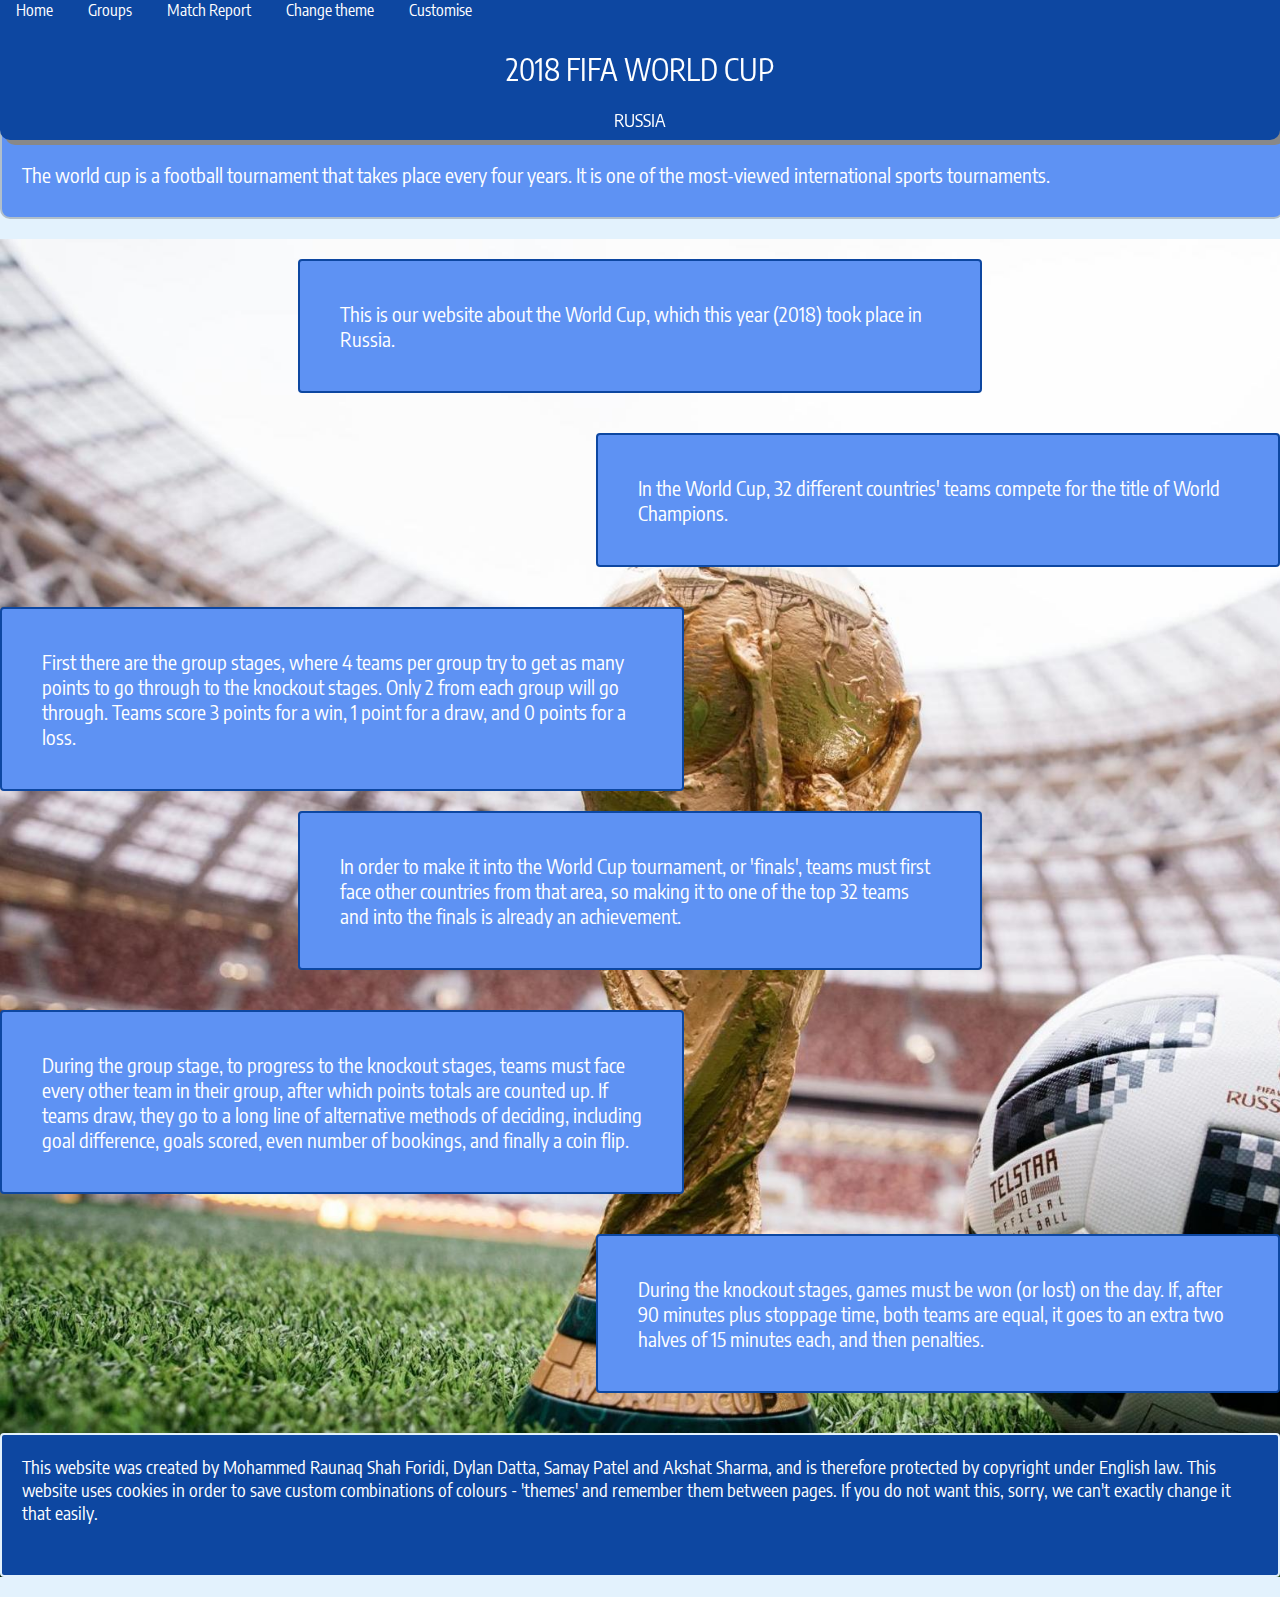
<file: index.html>
<!DOCTYPE html>
<html>
<head>
<link rel="stylesheet" href = "style.css"/>
<link href="https://fonts.googleapis.com/css?family=Encode+Sans+Condensed" rel="stylesheet">
<link rel="icon" href = "img/Logo.png"/>
<title>2018 FIFA World Cup</title>
<style type="text/css">
.content-container{
	background-image: url(img/ball-and-trophy.jpg);
	background-repeat: no-repeat;
	background-size: cover;
}	

</style>
</head>
<body id="body" onload="EnterThemes()">

<div class="main">
	<div class= "heading-container">
		<div class = "heading">2018 Fifa world cup</div>
		<div class = "subheading">Russia</div>
	</div>
	<div class="navbar">
	<span class="dropbutton" onclick="LinkTo('index.html')">Home</span>
	<span class="dropbutton" onclick="LinkTo('groups.html')">Groups</span>
	<span class="dropbutton" onclick="LinkTo('test 2.html')">Match Report</span>
	<span class="dropbutton" onclick="ChangeTheme()">Change theme</span>
	<span class="dropbutton" onclick="ShowOverlay2()">Customise</span>
</div>

	<div class="subtext">
		<div class="content hide-1000"><br><br><br><br>The world cup is a football tournament that takes place every four years. It is one of the most-viewed international sports tournaments.</div>
	</div>

	<div class="content-container">
		<div class="content-centred">
			<div class="content">This is our website about the World Cup, which this year (2018) took place in Russia.</div>
		</div>
		<div class="content-right">
			<div class="content">In the World Cup, 32 different countries' teams compete for the title of World Champions.</div>
		</div>
		<div class="content-left">
			<div class="content">First there are the group stages, where 4 teams per group try to get as many points to go through to the knockout stages. Only 2 from each group will go through. Teams score 3 points for a win, 1 point for a draw, and 0 points for a loss.</div>
		</div>
		<div class="content-centred"><div class="content">In order to make it into the World Cup tournament, or 'finals', teams must first face other countries from that area, so making it to one of the top 32 teams and into the finals is already an achievement.</div>
		</div>
		<div class="content-left"><div class="content">During the group stage, to progress to the knockout stages, teams must face every other team in their group, after which points totals are counted up. If teams draw, they go to a long line of alternative methods of deciding, including goal difference, goals scored, even number of bookings, and finally a coin flip.</div>
		</div>
		<div class="content-right"><div class="content">During the knockout stages, games must be won (or lost) on the day. If, after 90 minutes plus stoppage time, both teams are equal, it goes to an extra two halves of 15 minutes each, and then penalties.</div></div>
		<div class="footer">This website was created by Mohammed Raunaq Shah Foridi, Dylan Datta, Samay Patel and Akshat Sharma, and is therefore protected by copyright under English law. This website uses cookies in order to save custom combinations of colours - 'themes' and remember them between pages. If you do not want this, sorry, we can't exactly change it that easily.</div>
	</div>
</div>

<script type="text/javascript" src="script.js"></script>
<script src="https://ajax.googleapis.com/ajax/libs/jquery/3.3.1/jquery.min.js"></script>
</body>
</html>
</file>
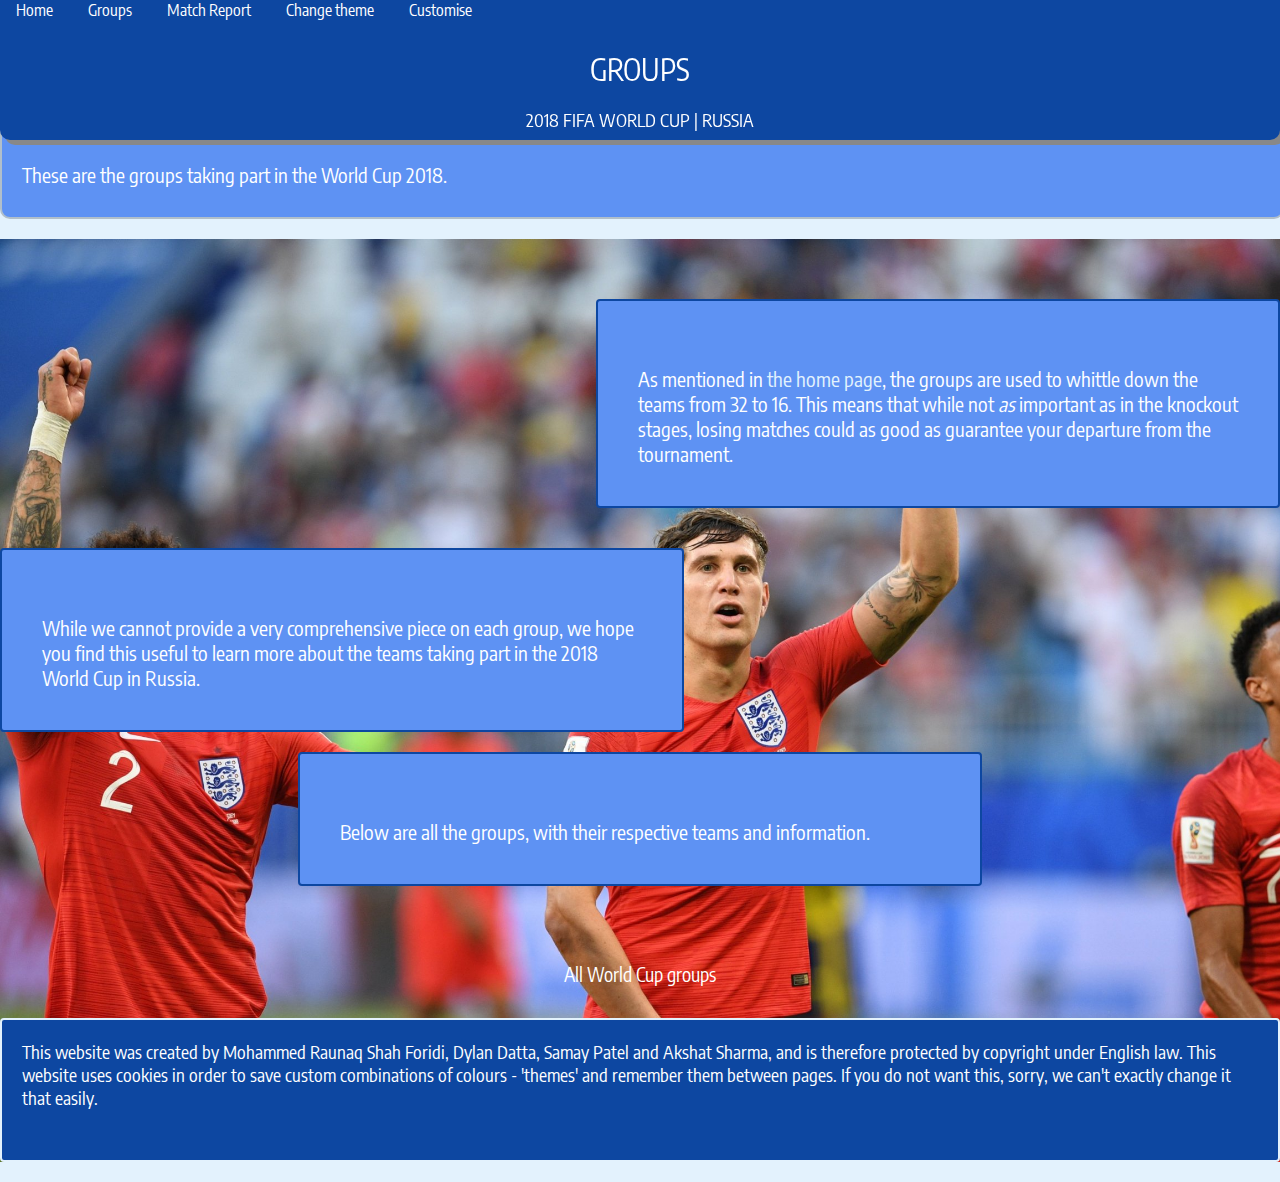
<file: groups.html>
<!DOCTYPE html>
<html>
<head>
<link rel="stylesheet" href = "style.css"/>
<link href="https://fonts.googleapis.com/css?family=Encode+Sans+Condensed" rel="stylesheet">
<link rel="icon" href = "img/Logo.png"/>
<title>2018 FIFA World Cup</title>
<style type="text/css">
.content-container{
	background-image: url(img/england-vs-sweden.jpg);
	background-repeat: no-repeat;
	background-size: cover;
}	

</style>
</head>
<body id="body" onload="EnterThemes()">

<div class="main">
	<div class= "heading-container">
		<div class = "heading">Groups</div>
		<div class = "subheading">2018 FIFA World Cup | Russia</div>
		<div id="customise">
		<div class="overlay-box">
			<div class="overlay-content">
				<div class="content-white">
				<input id="colour1" placeholder="Background colour">
				<input id="colour2" placeholder="text, and subtext background">
				<input id="colour3" placeholder="Content colour">
				<input id="colour4" placeholder="header, overlays and outlines.">
				<input id="colour5" placeholder="Buttons"> 
				<input id="colour6" placeholder="close buttons.">
				<input type="submit" name="submit">
				</div>
				<div class="close-btn" onclick="HideOverlay2()">Close</div>
			</div>
		</div>
	</div>
	</div>
	<div class="navbar">
	<span class="dropbutton" onclick="LinkTo('index.html')">Home</span>
	<div class="dropdown">
		<a class="dropbutton" onclick="LinkTo('groups.html')">Groups</a>
		<div class="dropdown-content">
			<span class="dropdown-item" onclick="ChangeAndOpen('change', '1change')">A</span>
			<span class="dropdown-item" onclick="ChangeAndOpen('change', '2change')">B</span>
			<span class="dropdown-item" onclick="ChangeAndOpen('change', '3change')">C</span>
			<span class="dropdown-item" onclick="ChangeAndOpen('change', '4change')">D</span>
			<span class="dropdown-item" onclick="ChangeAndOpen('change', '5change')">E</span>
			<span class="dropdown-item" onclick="ChangeAndOpen('change', '6change')">F</span>
			<span class="dropdown-item" onclick="ChangeAndOpen('change', '7change')">G</span>
			<span class="dropdown-item" onclick="ChangeAndOpen('change', '8change')">H</span>
		</div>
	</div>
	<span class="dropbutton" onclick="LinkTo('test 2.html')">Match Report</span>
	<span class="dropbutton" onclick="ChangeTheme()">Change theme</span>
	<span class="dropbutton" onclick="ShowOverlay2()">Customise</span>
</div>

	<div class="subtext">
		<div class="content hide-1000"><br><br><br><br>These are the groups taking part in the World Cup 2018.</div>
	</div>

	<div class="content-container">
		<br><br>
		<div class="content-right">
			<div class="content"><br>As mentioned in <span onclick="LinkTo('index.html')" class="content-link">the home page</span>, the groups are used to whittle down the teams from 32 to 16. This means that while not <em>as</em> important as in the knockout stages, losing matches could as good as guarantee your departure from the tournament.<br></div>
		</div>
		<br><br>
		<div class="content-left"><div class="content"><br>While we cannot provide a very comprehensive piece on each group, we hope you find this useful to learn more about the teams taking part in the 2018 World Cup in Russia.<br></div>
		</div>
		<br><br>
		<div class="content-centred">
			<div class="content"><br>Below are all the groups, with their respective teams and information.<br></div>
		</div>
		<br><br>
		<div onclick="ShowOverlay()" class="dropbutton" style="font-size:1.2em;">All World Cup groups</div>

		<div class="footer">This website was created by Mohammed Raunaq Shah Foridi, Dylan Datta, Samay Patel and Akshat Sharma, and is therefore protected by copyright under English law. This website uses cookies in order to save custom combinations of colours - 'themes' and remember them between pages. If you do not want this, sorry, we can't exactly change it that easily.</div>
	</div>

	<div id="overlay">
		<div class="overlay-box">
			<div class="overlay-content">
				<div class="content-white"  id="change">
					<div id="1change"><h1>Group A: Russia, Saudi Arabia, Egypt, Uruguay</h1>
Favorite: Uruguay. Uruguay has advanced past the group stage in four of the last five World Cups, but hasn't won it since 1950. It will be looking to carry on tradition in Russia. <br /><br />
Player to watch: Luis Suarez<br /><br />
At 31, the Barcelona man could be playing in his last World Cup. Coming off a season during which he scored 33 goals in all competitions, he's at the height of his powers and ready to put on for his country. <br /><br />
Dark horse: Egypt<br /><br />
Egypt is making its first World Cup appearance in 28 years and will need a fully healthy Mohamed Salah to have a chance to emerge from its group. If he can revisit the record-breaking form he showed at Liverpool, for which he scored a Premier League record 32 goals in 38 games, in 2017-18, he could be the talk of the tournament. <br /><br />
Best matchup: Russia vs. Saudi Arabia<br /><br />
Picks to advance: Uruguay, Russia <br /><br />
</div>
				</div>
			<p onclick="Next('change')" class="dropbutton"> Next</p>
			<p onclick="Back('change')" class="dropbutton"> Back</p>
			<div class="close-btn" onclick="HideOverlay()">Close</div>
			</div>
		</div>
	</div>


<div id="2change" class="hidden"><div><h1>Group B: Portugal, Spain, Morocco, Iran</h1>
Favorite: Portugal. The winner of of the 2016 Euros should come into Russia with all the confidence in the world. <br /><br />
Player to watch: Cristiano Ronaldo. Enough said.<br /><br />
Dark horse: Iran<br /><br />
It took a goal in the 91st minute goal from Lionel Messi to defeat Iran back in 2014. Iran was good then, and should be even better now. <br /><br />
Best matchup: Portugal vs. Spain<br /><br />
Picks to advance: Portugal, Spain<br /><br />
</div></div>
<div id="1change" class="hidden"><div><h1>Group A: Russia, Saudi Arabia, Egypt, Uruguay</h1>
Favorite: Uruguay. Uruguay has advanced past the group stage in four of the last five World Cups, but hasn't won it since 1950. It will be looking to carry on tradition in Russia. <br /><br />
Player to watch: Luis Suarez<br /><br />
At 31, the Barcelona man could be playing in his last World Cup. Coming off a season during which he scored 33 goals in all competitions, he's at the height of his powers and ready to put on for his country. <br /><br />
Dark horse: Egypt<br /><br />
Egypt is making its first World Cup appearance in 28 years and will need a fully healthy Mohamed Salah to have a chance to emerge from its group. If he can revisit the record-breaking form he showed at Liverpool, for which he scored a Premier League record 32 goals in 38 games, in 2017-18, he could be the talk of the tournament. <br /><br />
Best matchup: Russia vs. Saudi Arabia<br /><br />
Picks to advance: Uruguay, Russia <br /><br />
</div></div>
<div id="3change" class="hidden"><div>
	<h1>Group C: France, Australia, Peru, Denmark</h1>
​Favorite: France<br /><br />
Player to watch: Ousmane Dembélé<br /><br />
The 21-year-old striker who's been underwhelming since making a monster move to Barcelona from Borussia Dortmund back in August. Amid transfer rumors, he could prove he's the world-class wonderkid, he's been billed as while helping lead a loaded French side to the biggest prize in international soccer.<br /><br /> 
Dark horse: Peru<br /><br />
Thirty-four year-old Paolo Guererro is likely playing in his final World Cup. Peru's all-time leader in caps and goals, he won't be satisfied with simply leading his country to its first World Cup since 1982. <br /><br /> 
Best matchup: Peru vs. Denmark<br /><br />
France is head and shoulders above the rest of the competition, so the matchup between Peru and Denmark could be an all-out battle for the other spot into the Round of 16 from this group. <br /><br />
Picks to advance: France, Denmark<br /><br />
</div></div>
<div id="4change" class="hidden"><div>
	<h1>Group D: Argentina, Iceland, Croatia, Nigeria</h1>
Favorite: Argentina. The World Cup is the only dragon Lionel Messi hasn't slayed. He'll have his opportunity one more time in Russia.<br /><br /> 
Player to watch: Lionel Messi<br /><br />
Again. Need we say more? <br /><br />
Dark horse: Nigeria <br /><br />
Led by a roster that includes young, energetic talent, including Alex Iwobi (Arsenal) and Kelechi Iheanacho (Leicester City) and veterans such as Victor Moses (Chelsea) an Odion Ighalo (Changchun Yatai), the Super Eagles could be primed to shock some people. <br /><br />
Best matchup: Iceland vs. Nigeria<br /><br />
One thing's for sure, when these two get it cracking, their supporters, some of the most uniquely vibrant in world football, will make the atmosphere extremely spirited. <br /><br />
Picks to advance: Argentina, Croatia <br /><br />

</div></div>
<div id="5change" class="hidden"><div>
	<h1>Group E: Brazil, Switzerland, Costa Rica, Serbia</h1>
Favorite: Brazil. Too. Much. Sauce. Brazil is just too talented and too technical not to begin following up its gold medal in the 2016 Olympics by outclassing the rest of the competition in the group stages at the World Cup. <br /><br />
Player to watch: Neymar Jr./Phillipe Coutinho/Roberto Firmino <br /><br />
Just pick one. Neymar, fully fit, will obviously be the headliner, but Brazil's roster is flush with skill all the way through with talent such as FC Barcelona midfielder Phillipe Coutinho and Liverpool forward Roberto Firmino. Brazil will be a joy to watch.<br /><br /> 
Dark horse: Costa Rica<br /><br />
Costa Rica was given 2,500 to 1 odds to win the World Cup in and wound up finishing eighth. It's got to be thinking it can do what many don't suspect it will again.<br /><br /> 
Best matchup: Costa Rica vs. Switzerland<br /><br />
Picks to advance: Brazil, Switzerland<br /><br />
	</div></div>
<div id="6change" class="hidden"><div>
<h1>Group F: Germany, Mexico, Sweden, Korea Republic</h1>
Favorite: Germany. The juggernaut should run through this group like a yellow light. <br /><br />
Player to watch: Marco Reus. The Borussia Dortmund star was hurt when Germany won the 2014 World Cup, but is back in the fold in 2018 despite returning to action after yet another injury in February. <br /><br />
Dark horse: Mexico<br /><br />
Best matchup: Mexico vs. Sweden<br /><br /> 
Picks to advance: Germany<br /><br />

</div></div>
<div id="7change" class="hidden"><div>
<h1>Group G: Belgium, Panama, Tunisia, England</h1>
Favorite: Belgium<br /><br />
You won't find a side with more proven talent, from Romelu Lukaku (Manchester United) to Eden Hazard (Chelsea) to Kevin De Bruyne and Vincent Kompany (Manchester City) Belgium has no excuse not to contend for the World Cup title. <br /><br />
Player to watch: Kevin De Bruyne<br /><br />
What can't the midfielder do? De Bruyne is one of the most skilled player in the world and likely would've been the Premier League's Player of the Year had it not been for Salah's goal-scoring prowess. Grab your popcorn whenever he takes to the pitch. It's going to be a movie. <br /><br />
Dark horse: England <br /><br />
Don't let a disappointing finish in the Euros, which included a loss to Iceland, England still has a roster that boasts the likes of Harry Kane (Tottenham) and Raheem Sterling (Manchester City), two of the Premier League's top five goalscorers. <br /><br />
Best matchup: Belgium vs. England<br /><br />
Picks to advance: Belgium, England
	</div></div>
<div id="8change" class="hidden"><div>
<h1>Group H: Poland, Senegal, Colombia, Japan</h1>
Favorite: Colombia<br /><br />
Player to watch: Sadio Mane' <br /><br />
The lightning fast striker scored 20 goals and dished out eight assists across all competitions while helping Liverpool reach the Champions League final and has been linked to Real Madrid. <br /><br />
Dark horse: Senegal<br /><br />
Best matchup: Poland vs. Senegal<br /><br />

</div></div>
<script src="https://ajax.googleapis.com/ajax/libs/jquery/3.3.1/jquery.min.js"></script>
<script type="text/javascript" src="script.js"></script>
</body>
</html>
</file>
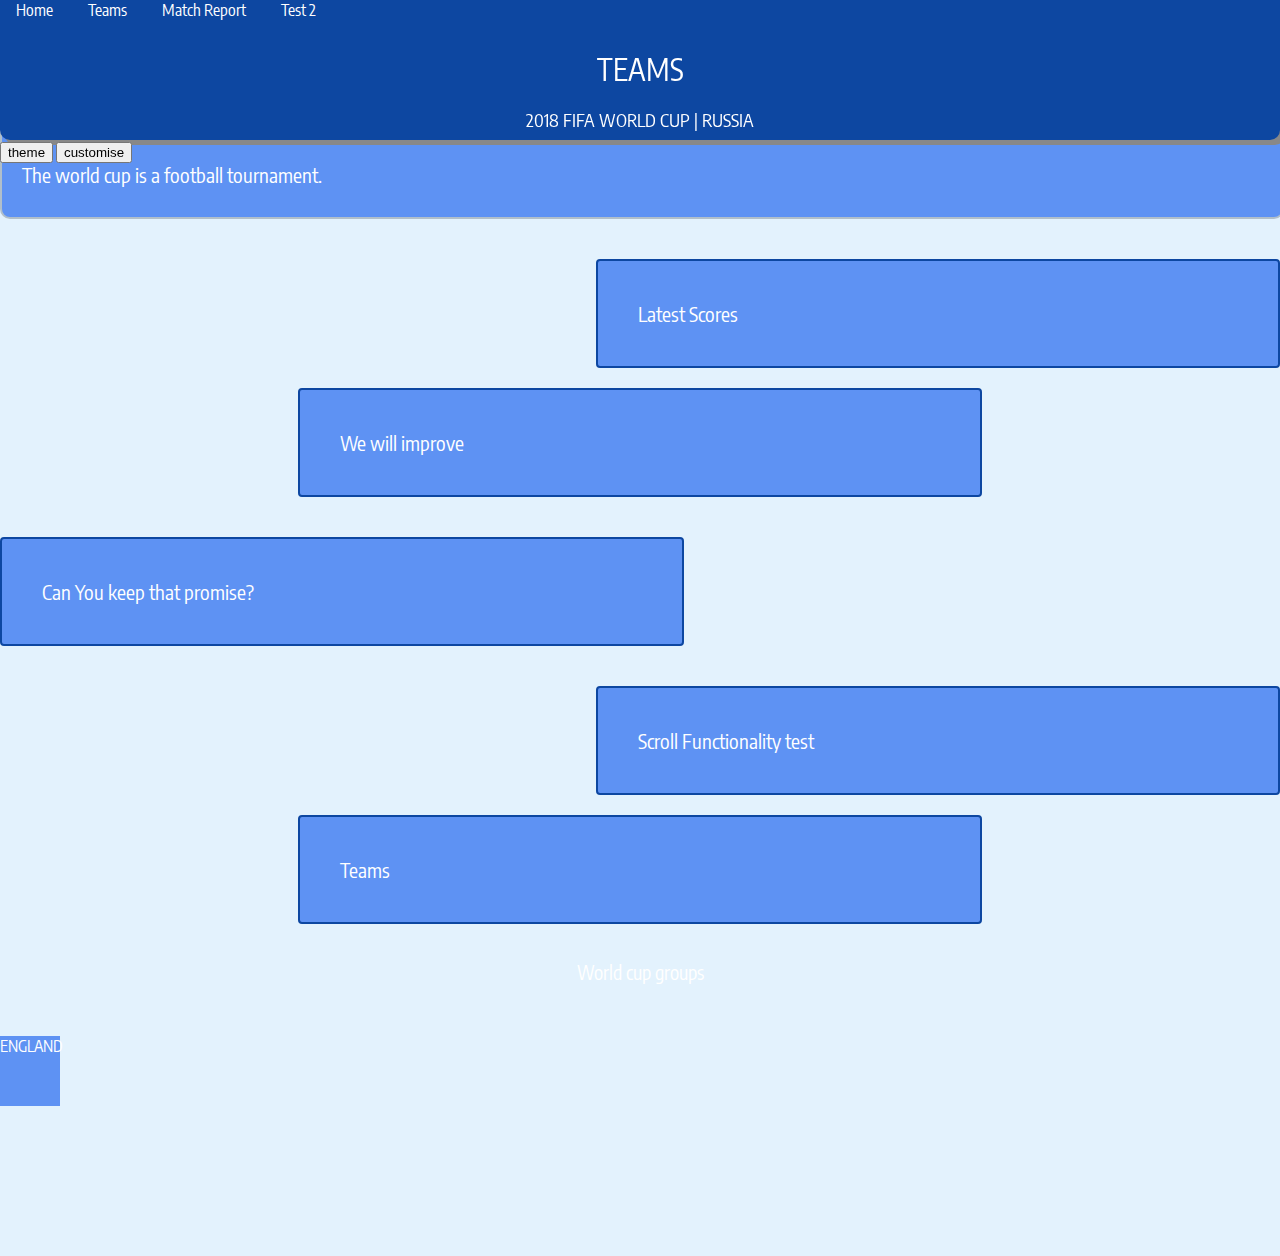
<file: teams.html>
<!DOCTYPE html>
<html>
<head>
<link rel="stylesheet" href = "style.css"/>
<link href="https://fonts.googleapis.com/css?family=Encode+Sans+Condensed" rel="stylesheet">
<link rel="icon" href = "img/Logo.png"/>
<title>2018 FIFA World Cup</title>
</head>
<body id="body" onload="EnterThemes()">

<div class="main">
	<div class= "heading-container">
		<div class = "heading">Teams</div>
		<div class = "subheading">2018 FIFA World Cup | Russia</div>
		<button onclick="ChangeTheme()">theme</button>
		<button onclick="ShowOverlay2()">customise</button>
		<div id="customise">
		<div class="overlay-box">
			<div class="overlay-content">
				<div class="content-white">
				<input id="colour1" placeholder="Background colour">
				<input id="colour2" placeholder="text, and subtext background">
				<input id="colour3" placeholder="Content colour">
				<input id="colour4" placeholder="header, overlays and outlines.">
				<input id="colour5" placeholder="Buttons"> 
				<input id="colour6" placeholder="close buttons.">
				<input type="submit" name="submit">
				</div>
				<div class="close-btn" onclick="HideOverlay2()">Close</div>
			</div>
		</div>
	</div>
	</div>
	<div class="navbar">
	<span class="dropbutton" onclick="LinkTo('index.html')">Home</span>
	<div class="dropdown" onclick="LinkTo('teams.html')">
		<a class="dropbutton">Teams</a>
		<div class="dropdown-content">
			<span class="dropdown-item">England</span>
			<span class="dropdown-item">France</span>
			<span class="dropdown-item">Croatia</span>
			<span class="dropdown-item">Belgium</span>
		</div>
	</div>
	<span class="dropbutton" onclick="LinkTo('test 2.html')">Match Report</span>
	<span class="dropbutton">Test 2</span>
</div>

	<div class="subtext">
		<div class="content hide-1000"><br><br><br><br>The world cup is a football tournament.</div>
	</div>

	<div class="content-container">
		<div class="content-right">
			<div class="content">Latest Scores</div>
		</div>
		<div class="content-centred">
			<div class="content">We will improve</div>
		</div>
		<div class="content-left">
			<div class="content">Can You keep that promise?</div>
		</div>
		<div class="content-right">
			<div class="content">Scroll Functionality test</div>
		</div>
		<div onclick="ShowOverlay3()" class="content-centred" id="hover-test">
			<div class="content">Teams</div>
		</div>
		<div id="team-overlay">
			<div class="overlay-box">
				<div class="overlay-content">
					<div class="content-white"  id="change">
						
					</div>
				</div>
			</div>
		</div>
		<div onclick="ShowOverlay()" class="dropbutton" style="font-size:1.2em;">World cup groups</div>
	</div>

	<div id="overlay">
		<div class="overlay-box">
			<div class="overlay-content">
				<div class="content-white"  id="change">
					<div id="1change"><h1>Group A: Russia, Saudi Arabia, Egypt, Uruguay</h1>
Favorite: Uruguay. Uruguay has advanced past the group stage in four of the last five World Cups, but hasn't won it since 1950. It will be looking to carry on tradition in Russia. <br /><br />
Player to watch: Luis Suarez<br /><br />
At 31, the Barcelona man could be playing in his last World Cup. Coming off a season during which he scored 33 goals in all competitions, he's at the height of his powers and ready to put on for his country. <br /><br />
Dark horse: Egypt<br /><br />
Egypt is making its first World Cup appearance in 28 years and will need a fully healthy Mohamed Salah to have a chance to emerge from its group. If he can revisit the record-breaking form he showed at Liverpool, for which he scored a Premier League record 32 goals in 38 games, in 2017-18, he could be the talk of the tournament. <br /><br />
Best matchup: Russia vs. Saudi Arabia<br /><br />
Picks to advance: Uruguay, Russia <br /><br />
</div>
				</div>
			<p onclick="Next('change')" class="dropbutton"> Next</p>
			<p onclick="Back('change')" class="dropbutton"> Back</p>
			<div class="close-btn" onclick="HideOverlay()">Close</div>
			</div>
		</div>
	</div>

	<div class="content-container">
		<div class="team-card">
			<div class="team-name">England</div>
		</div>
	</div>
</div>


<div id="2change" class="hidden"><div><h1>Group B: Portugal, Spain, Morocco, Iran</h1>
Favorite: Portugal. The winner of of the 2016 Euros should come into Russia with all the confidence in the world. <br /><br />
Player to watch: Cristiano Ronaldo. Enough said.<br /><br />
Dark horse: Iran<br /><br />
It took a goal in the 91st minute goal from Lionel Messi to defeat Iran back in 2014. Iran was good then, and should be even better now. <br /><br />
Best matchup: Portugal vs. Spain<br /><br />
Picks to advance: Portugal, Spain<br /><br />
</div></div>
<div id="1change" class="hidden"><div><h1>Group A: Russia, Saudi Arabia, Egypt, Uruguay</h1>
Favorite: Uruguay. Uruguay has advanced past the group stage in four of the last five World Cups, but hasn't won it since 1950. It will be looking to carry on tradition in Russia. <br /><br />
Player to watch: Luis Suarez<br /><br />
At 31, the Barcelona man could be playing in his last World Cup. Coming off a season during which he scored 33 goals in all competitions, he's at the height of his powers and ready to put on for his country. <br /><br />
Dark horse: Egypt<br /><br />
Egypt is making its first World Cup appearance in 28 years and will need a fully healthy Mohamed Salah to have a chance to emerge from its group. If he can revisit the record-breaking form he showed at Liverpool, for which he scored a Premier League record 32 goals in 38 games, in 2017-18, he could be the talk of the tournament. <br /><br />
Best matchup: Russia vs. Saudi Arabia<br /><br />
Picks to advance: Uruguay, Russia <br /><br />
</div></div>
<div id="3change" class="hidden"><div>
	<h1>Group C: France, Australia, Peru, Denmark</h1>
​Favorite: France<br /><br />
Player to watch: Ousmane Dembélé<br /><br />
The 21-year-old striker who's been underwhelming since making a monster move to Barcelona from Borussia Dortmund back in August. Amid transfer rumors, he could prove he's the world-class wonderkid, he's been billed as while helping lead a loaded French side to the biggest prize in international soccer.<br /><br /> 
Dark horse: Peru<br /><br />
Thirty-four year-old Paolo Guererro is likely playing in his final World Cup. Peru's all-time leader in caps and goals, he won't be satisfied with simply leading his country to its first World Cup since 1982. <br /><br /> 
Best matchup: Peru vs. Denmark<br /><br />
France is head and shoulders above the rest of the competition, so the matchup between Peru and Denmark could be an all-out battle for the other spot into the Round of 16 from this group. <br /><br />
Picks to advance: France, Denmark<br /><br />
</div></div>
<div id="4change" class="hidden"><div>
	<h1>Group D: Argentina, Iceland, Croatia, Nigeria</h1>
Favorite: Argentina. The World Cup is the only dragon Lionel Messi hasn't slayed. He'll have his opportunity one more time in Russia.<br /><br /> 
Player to watch: Lionel Messi<br /><br />
Again. Need we say more? <br /><br />
Dark horse: Nigeria <br /><br />
Led by a roster that includes young, energetic talent, including Alex Iwobi (Arsenal) and Kelechi Iheanacho (Leicester City) and veterans such as Victor Moses (Chelsea) an Odion Ighalo (Changchun Yatai), the Super Eagles could be primed to shock some people. <br /><br />
Best matchup: Iceland vs. Nigeria<br /><br />
One thing's for sure, when these two get it cracking, their supporters, some of the most uniquely vibrant in world football, will make the atmosphere extremely spirited. <br /><br />
Picks to advance: Argentina, Croatia <br /><br />

</div></div>
<div id="5change" class="hidden"><div>
	<h1>Group E: Brazil, Switzerland, Costa Rica, Serbia</h1>
Favorite: Brazil. Too. Much. Sauce. Brazil is just too talented and too technical not to begin following up its gold medal in the 2016 Olympics by outclassing the rest of the competition in the group stages at the World Cup. <br /><br />
Player to watch: Neymar Jr./Phillipe Coutinho/Roberto Firmino <br /><br />
Just pick one. Neymar, fully fit, will obviously be the headliner, but Brazil's roster is flush with skill all the way through with talent such as FC Barcelona midfielder Phillipe Coutinho and Liverpool forward Roberto Firmino. Brazil will be a joy to watch.<br /><br /> 
Dark horse: Costa Rica<br /><br />
Costa Rica was given 2,500 to 1 odds to win the World Cup in and wound up finishing eighth. It's got to be thinking it can do what many don't suspect it will again.<br /><br /> 
Best matchup: Costa Rica vs. Switzerland<br /><br />
Picks to advance: Brazil, Switzerland<br /><br />
	</div></div>
<div id="6change" class="hidden"><div>
<h1>Group F: Germany, Mexico, Sweden, Korea Republic</h1>
Favorite: Germany. The juggernaut should run through this group like a yellow light. <br /><br />
Player to watch: Marco Reus. The Borussia Dortmund star was hurt when Germany won the 2014 World Cup, but is back in the fold in 2018 despite returning to action after yet another injury in February. <br /><br />
Dark horse: Mexico<br /><br />
Best matchup: Mexico vs. Sweden<br /><br /> 
Picks to advance: Germany<br /><br />

</div></div>
<div id="7change" class="hidden"><div>
<h1>Group G: Belgium, Panama, Tunisia, England</h1>
Favorite: Belgium<br /><br />
You won't find a side with more proven talent, from Romelu Lukaku (Manchester United) to Eden Hazard (Chelsea) to Kevin De Bruyne and Vincent Kompany (Manchester City) Belgium has no excuse not to contend for the World Cup title. <br /><br />
Player to watch: Kevin De Bruyne<br /><br />
What can't the midfielder do? De Bruyne is one of the most skilled player in the world and likely would've been the Premier League's Player of the Year had it not been for Salah's goal-scoring prowess. Grab your popcorn whenever he takes to the pitch. It's going to be a movie. <br /><br />
Dark horse: England <br /><br />
Don't let a disappointing finish in the Euros, which included a loss to Iceland, England still has a roster that boasts the likes of Harry Kane (Tottenham) and Raheem Sterling (Manchester City), two of the Premier League's top five goalscorers. <br /><br />
Best matchup: Belgium vs. England<br /><br />
Picks to advance: Belgium, England
	</div></div>
<div id="8change" class="hidden"><div>
<h1>Group H: Poland, Senegal, Colombia, Japan</h1>
Favorite: Colombia<br /><br />
Player to watch: Sadio Mane' <br /><br />
The lightning fast striker scored 20 goals and dished out eight assists across all competitions while helping Liverpool reach the Champions League final and has been linked to Real Madrid. <br /><br />
Dark horse: Senegal<br /><br />
Best matchup: Poland vs. Senegal<br /><br />

</div></div>
<script src="https://ajax.googleapis.com/ajax/libs/jquery/3.3.1/jquery.min.js"></script>
<script type="text/javascript" src="script.js"></script>
</body>
</html>
</file>
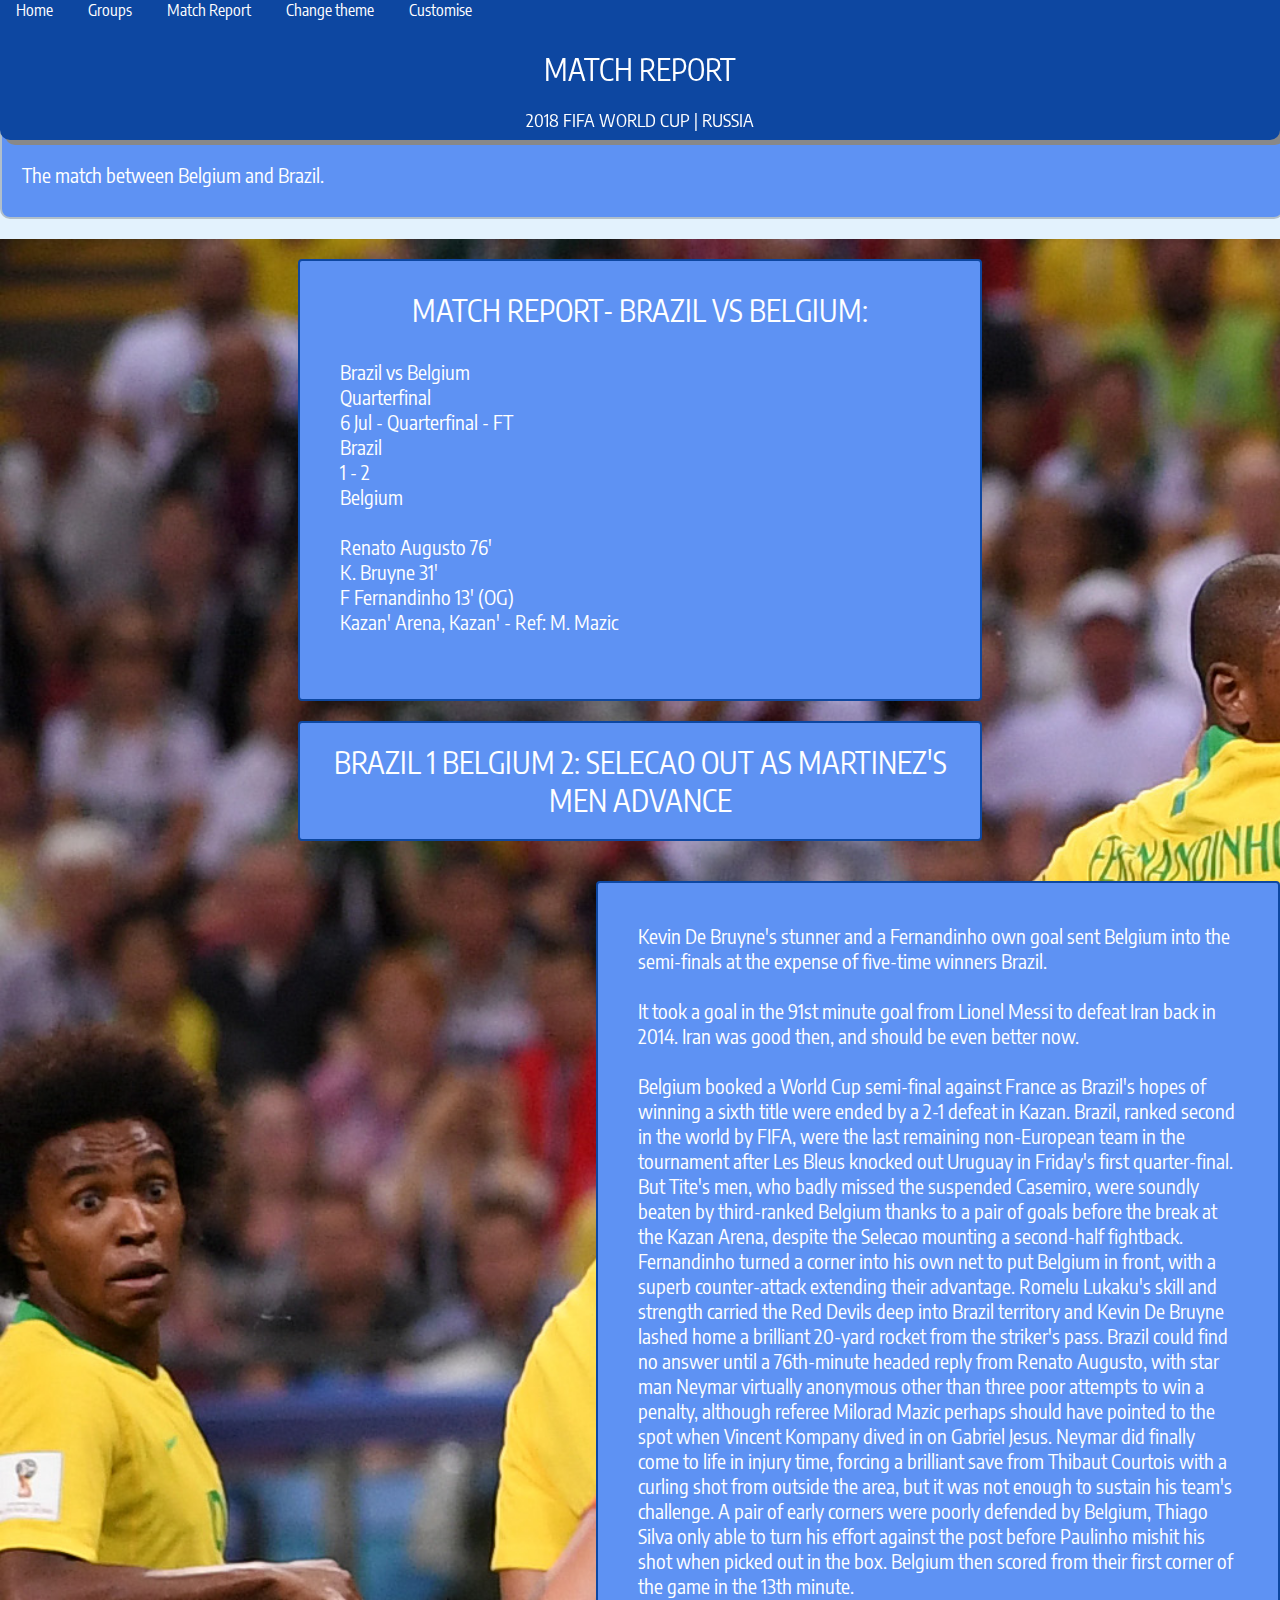
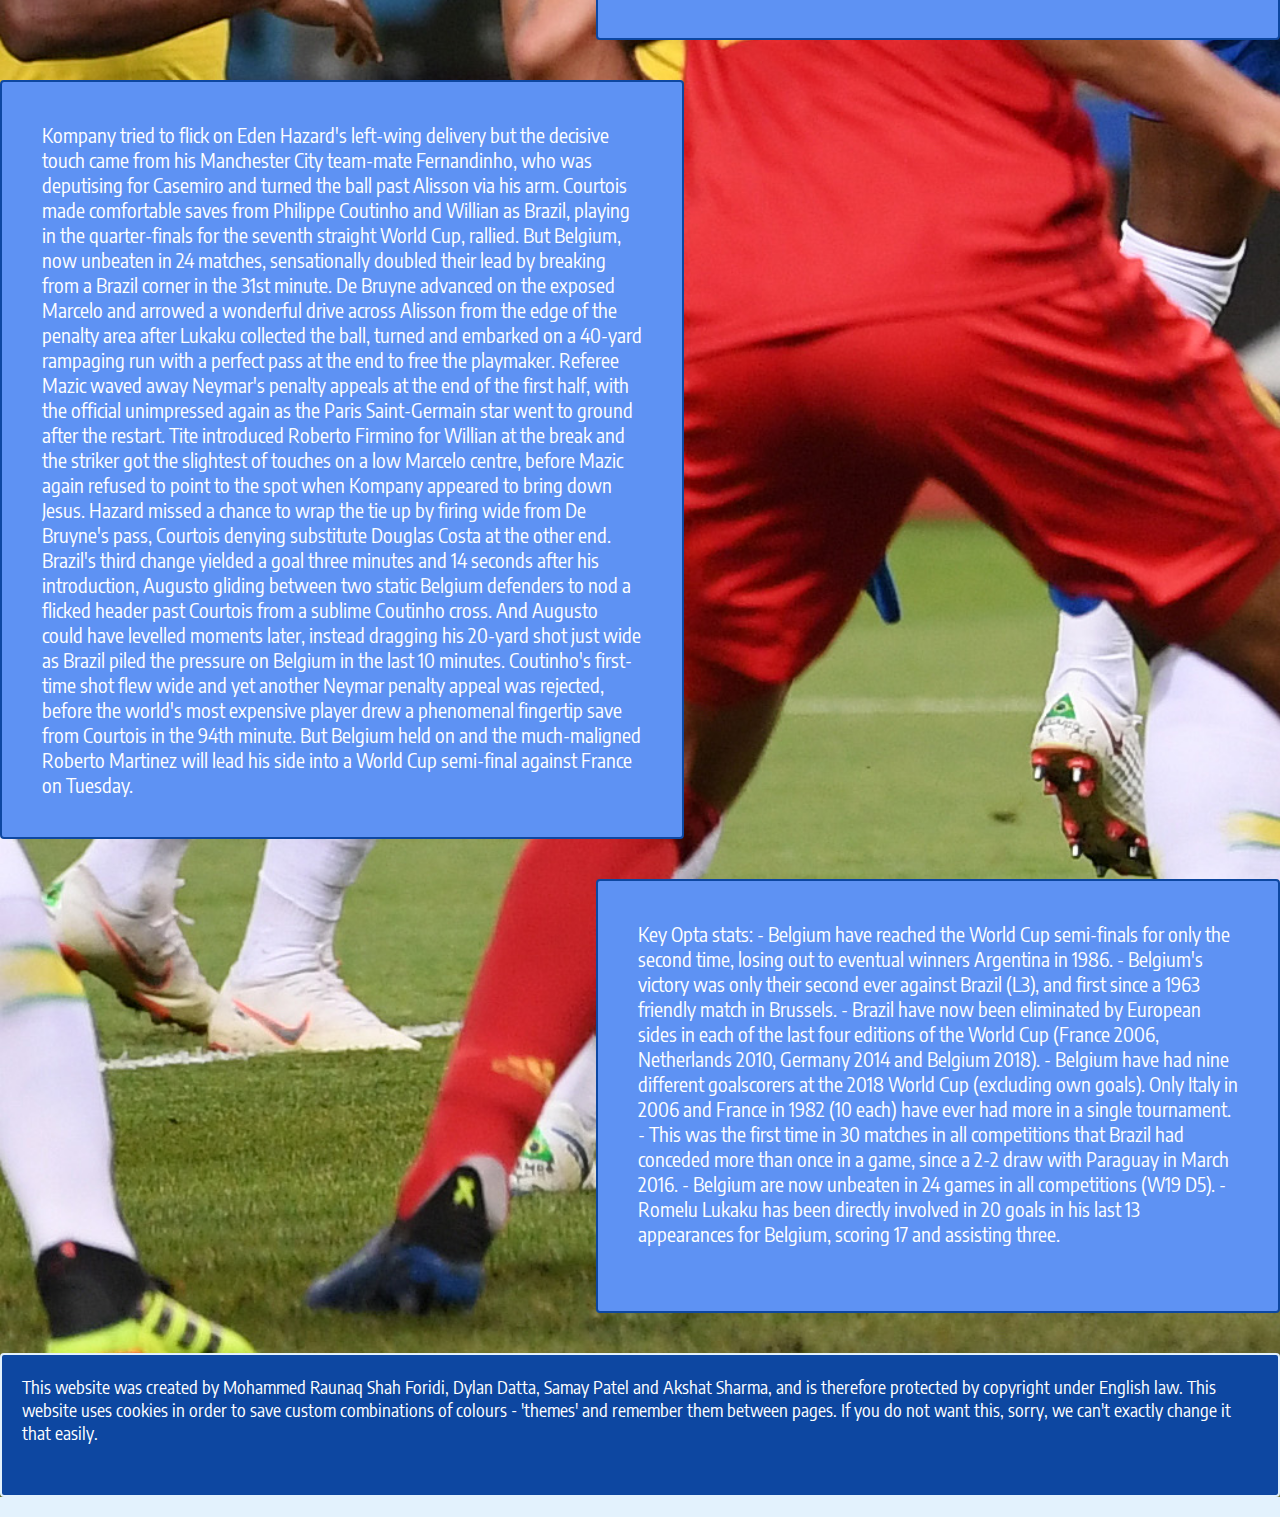
<file: test 2.html>
<html>
<head>
<link rel="stylesheet" href = "style.css"/>
<link href="https://fonts.googleapis.com/css?family=Encode+Sans+Condensed" rel="stylesheet">
<link rel="icon" href = "img/Logo.png"/>
<title>2018 FIFA World Cup</title>
<style type="text/css">
.content-container{
	background-image: url(img/brazil-vs-belgium.jpg);
	background-repeat: no-repeat;
	background-size: cover;
}	

</style>
</head>
<body id="body" onload="EnterThemes()">

<div class="main">
	<div class= "heading-container">
		<div class = "heading">Match Report</div>
		<div class = "subheading">2018 FIFA World Cup | Russia</div>
		<div id="customise">
		<div class="overlay-box">
			<div class="overlay-content">
				<div class="content-white">
				<input id="colour1" placeholder="Background colour">
				<input id="colour2" placeholder="Text, and subtext background">
				<input id="colour3" placeholder="Content colour">
				<input id="colour4" placeholder="Header, overlays and outlines.">
				<input id="colour5" placeholder="Buttons"> 
				<input id="colour6" placeholder="close buttons.">
				<input type="submit" name="submit">
				</div>
				<div class="close-btn" onclick="HideOverlay2()">Close</div>
			</div>
		</div>
	</div>
	</div>
	<div class="navbar">
	<span class="dropbutton" onclick="LinkTo('index.html')">Home</span>
		<span class="dropbutton" onclick="LinkTo('groups.html')">Groups</span>
	<span class="dropbutton">Match Report</span>
	<span class="dropbutton" onclick="ChangeTheme()">Change theme</span>
	<span class="dropbutton" onclick="ShowOverlay2()">Customise</span>
</div>

	<div class="subtext">
		<div class="content hide-1000"><br><br><br><br>The match between Belgium and Brazil.</div>
	</div>
	
<div class="content-container"><div class="content-centred"><div class="heading">Match Report- Brazil vs Belgium:</div>
<div class="content">Brazil vs Belgium<br>
Quarterfinal<br>
6 Jul - Quarterfinal - FT<br>
Brazil<br>
1 - 2<br>
Belgium<br><br>
Renato Augusto 76'<br>      
K.   Bruyne 31'<br>
F    Fernandinho 13' (OG)<br>
Kazan' Arena, Kazan' - Ref: M. Mazic <br /><br />
</div></div>

<div class="content-centred heading">Brazil 1 Belgium 2: Selecao out as Martinez's men advance</div>

<div class="content-right"><div class="content">Kevin De Bruyne's stunner and a Fernandinho own goal sent Belgium into the semi-finals at the expense of five-time winners Brazil. 
<br /><br />
It took a goal in the 91st minute goal from Lionel Messi to defeat Iran back in 2014. Iran was good then, and should be even better now. <br /><br />
Belgium booked a World Cup semi-final against France as Brazil's hopes of winning a sixth title were ended by a 2-1 defeat in Kazan.
Brazil, ranked second in the world by FIFA, were the last remaining non-European team in the tournament after Les Bleus knocked out Uruguay in Friday's first quarter-final.
But Tite's men, who badly missed the suspended Casemiro, were soundly beaten by third-ranked Belgium thanks to a pair of goals before the break at the Kazan Arena, despite the Selecao mounting a second-half fightback.
Fernandinho turned a corner into his own net to put Belgium in front, with a superb counter-attack extending their advantage.
Romelu Lukaku's skill and strength carried the Red Devils deep into Brazil territory and Kevin De Bruyne lashed home a brilliant 20-yard rocket from the striker's pass.
Brazil could find no answer until a 76th-minute headed reply from Renato Augusto, with star man Neymar virtually anonymous other than three poor attempts to win a penalty, although referee Milorad Mazic perhaps should have pointed to the spot when Vincent Kompany dived in on Gabriel Jesus.
Neymar did finally come to life in injury time, forcing a brilliant save from Thibaut Courtois with a curling shot from outside the area, but it was not enough to sustain his team's challenge.
A pair of early corners were poorly defended by Belgium, Thiago Silva only able to turn his effort against the post before Paulinho mishit his shot when picked out in the box.
Belgium then scored from their first corner of the game in the 13th minute.</div></div><div class="content-left"><div class="content">
Kompany tried to flick on Eden Hazard's left-wing delivery but the decisive touch came from his Manchester City team-mate Fernandinho, who was deputising for Casemiro and turned the ball past Alisson via his arm.
Courtois made comfortable saves from Philippe Coutinho and Willian as Brazil, playing in the quarter-finals for the seventh straight World Cup, rallied.
But Belgium, now unbeaten in 24 matches, sensationally doubled their lead by breaking from a Brazil corner in the 31st minute.
De Bruyne advanced on the exposed Marcelo and arrowed a wonderful drive across Alisson from the edge of the penalty area after Lukaku collected the ball, turned and embarked on a 40-yard rampaging run with a perfect pass at the end to free the playmaker.
Referee Mazic waved away Neymar's penalty appeals at the end of the first half, with the official unimpressed again as the Paris Saint-Germain star went to ground after the restart.
Tite introduced Roberto Firmino for Willian at the break and the striker got the slightest of touches on a low Marcelo centre, before Mazic again refused to point to the spot when Kompany appeared to bring down Jesus.
Hazard missed a chance to wrap the tie up by firing wide from De Bruyne's pass, Courtois denying substitute Douglas Costa at the other end.
Brazil's third change yielded a goal three minutes and 14 seconds after his introduction, Augusto gliding between two static Belgium defenders to nod a flicked header past Courtois from a sublime Coutinho cross. 
And Augusto could have levelled moments later, instead dragging his 20-yard shot just wide as Brazil piled the pressure on Belgium in the last 10 minutes.
Coutinho's first-time shot flew wide and yet another Neymar penalty appeal was rejected, before the world's most expensive player drew a phenomenal fingertip save from Courtois in the 94th minute.
But Belgium held on and the much-maligned Roberto Martinez will lead his side into a World Cup semi-final against France on Tuesday.</div></div>
<div class="content-right"><div class="content">Key Opta stats:
- Belgium have reached the World Cup semi-finals for only the second time, losing out to eventual winners Argentina in 1986.
- Belgium's victory was only their second ever against Brazil (L3), and first since a 1963 friendly match in Brussels.
- Brazil have now been eliminated by European sides in each of the last four editions of the World Cup (France 2006, Netherlands 2010, Germany 2014 and Belgium 2018).
- Belgium have had nine different goalscorers at the 2018 World Cup (excluding own goals). Only Italy in 2006 and France in 1982 (10 each) have ever had more in a single tournament.
- This was the first time in 30 matches in all competitions that Brazil had conceded more than once in a game, since a 2-2 draw with Paraguay in March 2016.
- Belgium are now unbeaten in 24 games in all competitions (W19 D5).
- Romelu Lukaku has been directly involved in 20 goals in his last 13 appearances for Belgium, scoring 17 and assisting three.
<br /><br />
</div></div>
<div class="footer">This website was created by Mohammed Raunaq Shah Foridi, Dylan Datta, Samay Patel and Akshat Sharma, and is therefore protected by copyright under English law. This website uses cookies in order to save custom combinations of colours - 'themes' and remember them between pages. If you do not want this, sorry, we can't exactly change it that easily.</div>
</div>

<script src="https://ajax.googleapis.com/ajax/libs/jquery/3.3.1/jquery.min.js"></script>
<script type="text/javascript" src="script.js"></script>
</body>
</html>
</file>
<file: style.css>
html{
	--colour1: #e3f2fd;
	--colour2: #ffffff;
	--colour3: #5e92f3;
	--colour4: #0d47a1;
	--colour5: #5472d3;
	--colour6: #002171;

}
body{
	font-family: 'Encode Sans Condensed', sans-serif;
	margin: 0px;
	padding: 0px;
	background-color: var(--colour1);
	overflow-x: hidden;
}

.main {
	margin-top: 40px;
}

.fade-out{
	animation-name: PageFadeOut;
	animation-duration: 700ms;
}

@keyframes PageFadeOut{
	0%{
		opacity: 1;
	}

	100%{
		opacity: 0;
	}
}

.footer{
	background-color: var(--colour4);
	color: var(--colour2);
	display: inline-block;
	bottom: 0px;
	min-height: 100px;
	margin-top: 20px;
	font-size: 18px;
	border: 2px solid var(--colour1);
	border-radius: 4px;
	padding: 20px;
}

/*Heading*/

.heading-container{
	width: 100%;
	min-height: 50px;
	max-height: 100px;
	float:center;
	background: var(--colour4);
	border-radius: 0px 0px 10px 10px;
	position: fixed;
	animation-name: HeadingContainer;
	animation-duration: 1000ms;
	box-shadow: 5px 5px #888888;
}

@keyframes HeadingContainer{
	0%{
		min-height: 0px;
		max-height: 0px;
	}

	100%{
		min-height: 50px;
		max-height: 100px;
	}
}

.heading{
	margin-left: auto;
	margin-right: auto;
	float: center;
	text-align: center;
	color: var(--colour2);
	font-size: 30px;
	padding: 10px;
	text-transform: uppercase;
}

.subheading{
	margin-left: auto;
	margin-right: auto;
	float: center;
	text-align: center;
	color: var(--colour2);
	font-size: 18px;
	text-transform: uppercase;
	padding: 10px;
}

/*Subtext*/

.subtext{
	width: 100%;
	min-height: 175px;
	max-height: 250px;
	border-radius: 0px 0px 10px 10px;
	border: 2px solid #b1bfca;
	animation-name: Subtext;
	animation-duration: 1000ms;
	background-color: var(--colour3);
	display: inline-block;
}

@keyframes Subtext{
	0%{
		min-height: 0px;
		max-height: 0px;
	}

	100%{
		min-height: 175px;
		max-height: 250px;
	}
}

/*Content*/

.content-container{
	width: 100%;
	min-height: 200px;
	float: center;
	margin-right: auto;
	margin-left: auto;
	margin-top: 20px;
	margin-bottom: 20px;
	display: inline-block;
}

.content{
	padding: 20px;
	font-size: 20px;
	display: inline-block;
	color: var(--colour2);
	animation-name: Content;
	animation-duration: 1000ms;
}

.content-white{
	padding: 20px;
	color: var(--colour2);
	font-size: 20px;
	display: inline-block;
	animation-name: Content;
	animation-duration: 1000ms;
}

.content-right{
	float: right;
	margin-left: 50%;
	border: 2px solid var(--colour4);
	color: var(--colour2);
	width: 50%;
	clear: both;
	padding: 20px;
	margin-top: 20px;
	margin-bottom: 20px;
	border-radius: 4px;
	background-color: var(--colour3);
	animation-name: Content;
	animation-duration: 1000ms;
}

.content-left{
	float: left;
	margin-right: 50%;
	border: 2px solid var(--colour4);
	width: 50%;
	clear: both;
	padding: 20px;
	margin-top: 20px;
	margin-bottom: 20px;
	border-radius: 4px;
	background-color: var(--colour3);
	animation-name: Content;
	animation-duration: 1000ms;
}

.content-centred{
	float: center;
	margin-right: auto;
	margin-left: auto;
	margin-top: 20px;
	margin-bottom: 20px;
	border: 2px solid var(--colour4);
	width: 50%;
	clear: both;
	padding: 20px;
	border-radius: 4px;
	background-color: var(--colour3);
	animation-name: Content;
	animation-duration: 1000ms;
}

.content-link{
	color: var(--colour1);
}

.content-link:hover{
	color: var(--colour2);
	cursor: pointer;
}

@keyframes Content{
	0%{
		opacity: 0;
	}

	100%{
		opacity: 1;
	}
}

.overlay-content{
 	color:var(--colour2);
}

.hidden{
	display: none;
}

/*Overlay*/

#team-overlay{
	background-color: rgba(0, 0, 0, 0.5);
	color: var(--colour2);
	position: fixed;
	display: none;
	width: 100%;
	height: 100%;
	z-index: 10;
	top: 0px;
	left: 0px;
}

#overlay{
	background-color: rgba(0, 0, 0, 0.5);
	color: var(--colour2);
	position: fixed;
	display: none;
	width: 100%;
	height: 100%;
	z-index: 10;
	top: 0px;
	left: 0px;
}
#customise{
	background-color: rgba(0, 0, 0, 0.5);
	color: var(--colour2);
	position: fixed;
	display: none;
	width: 100%;
	height: 100%;

	z-index: 10;
	top: 0px;
	left: 0px;
}
.overlay-fade-out{
	animation-name: OverlayFadeOut;
	animation-duration: 750ms;
}

.overlay-fade-in{
	animation-name: OverlayFadeIn;
	animation-duration: 700ms;
}


@keyframes OverlayFadeOut{
	0%{
		opacity: 1;
	}
	100%{
		opacity: 0;
	}
}

@keyframes OverlayFadeIn {
	from{opacity: 0;}
	to{opacity: 1;}
}

.overlay-box{
	min-width: 60%;
	max-width: 75%;
	overflow: auto;
	height: 100%;
	background-color: var(--colour4);
	border-radius: 25px;
	float: center;
	margin-right: auto;
	margin-left: auto;
}

.close-btn{
	--hover-color:var(--colour6);
	padding: 20px;
	background-color: #9472d3;
	color: white;
	border-radius: 4px;
	box-sizing: content-box;
	max-width: 50px;
	margin-left: auto;
	margin-right: auto;
	margin-top: 20px;
	animation-name: unhover;
	animation-duration: 300ms;
	animation-fill-mode: forwards;
}

.close-btn:hover{
	--hover-color:var(--colour6);
	animation-name: hover;
	animation-duration: 300ms;
	animation-fill-mode: forwards;
}

.overlay-content{
	float: center;
	margin-left: auto;
	margin-right: auto;
	padding: 20px;
}

/*Hides*/

.hide-1000{
	opacity: 1;
	animation-name: Hide1000;
	animation-duration: 1000ms;
}

@keyframes Hide1000{
	0%{
		opacity: 0;
	}

	99%{
		opacity: 0;
	}

	100%{
		opacity: 1;
	}
}

@keyframes hover {
	from {background-color: var(--colour5);}
	to {background-color: var(--hover-color);}
	
}

@keyframes unhover{
	/*#0d47a1*/
	from {background-color: var(--hover-color);}
	to {background-color: var(--colour5);}
}

#hover-test:hover{
	--hover-color:var(--colour4);
	animation-name: hover;
	animation-duration: 300ms;
	animation-fill-mode: forwards;
}

#hover-test{
	--hover-color:var(--colour4);
	animation-name: unhover;
	animation-duration: 300ms;
	animation-fill-mode:forwards;
}

/*Team Cards*/

.team-card{
	height: 70px;
	width: 60px;
	background-color: #5e92f3;
	clear: none;
}

.team-name{
	color: var(--colour2);
	text-transform: uppercase;
}

/*NavBar*/

.dropdown-content{
	display: none;
	postion:absolute;
	min-width:160px;

}

.dropbutton {
	--hover-color:var(--colour4);
	color: var(--colour2);
	text-align:center;
	padding: 16px;
	font-size: 16px;
	border: none;
	height: 20px;
	border-radius: 4px;
	animation-name: unhover;
	animation-duration: 300ms;
	animation-fill-mode: forwards;
}

.dropbutton:hover{
	--hover-color:var(--colour4);
	animation-name: hover;
	animation-duration: 300ms;
	animation-fill-mode: forwards;
}

.dropdown {
	position: relative;
	display: inline-block;
}

.dropdown-content {
	display: none;
	position: absolute;
	background-color: var(--colour5);
	min-width: 160px;
	box-shadow: 0px 8px 16px 0px rgba(0, 0, 0, 0.5);
	z-index: 2;
	border-radius: 4px;
	padding: 5px;
}

.dropdown-content .dropdown-item {
	--hover-color:var(--colour4);
	color: var(--colour2);
	padding: 12px 16px;
	text-decoration: none;
	display: block;
	border-radius: 4px;
	animation-name: unhover;
	animation-duration: 300ms;
	animation-fill-mode: forwards;
}

.dropdown-content .dropdown-item:hover {
	--hover-color:var(--colour4);
	animation-name: hover;
	animation-duration: 300ms;
	animation-fill-mode: forwards;
}

.dropdown:hover .dropdown-content {
	display: block;
	animation-name: Content;
	animation-duration: 200ms;
}

.navbar{	
	background-color:var(--colour4);
	position:fixed;
	top: 0;
	width:110%;
	height:40px;
	z-index:2;
	clear: none;
	box-sizing: content-box;
	color:var(--colour2);
}
</file>
